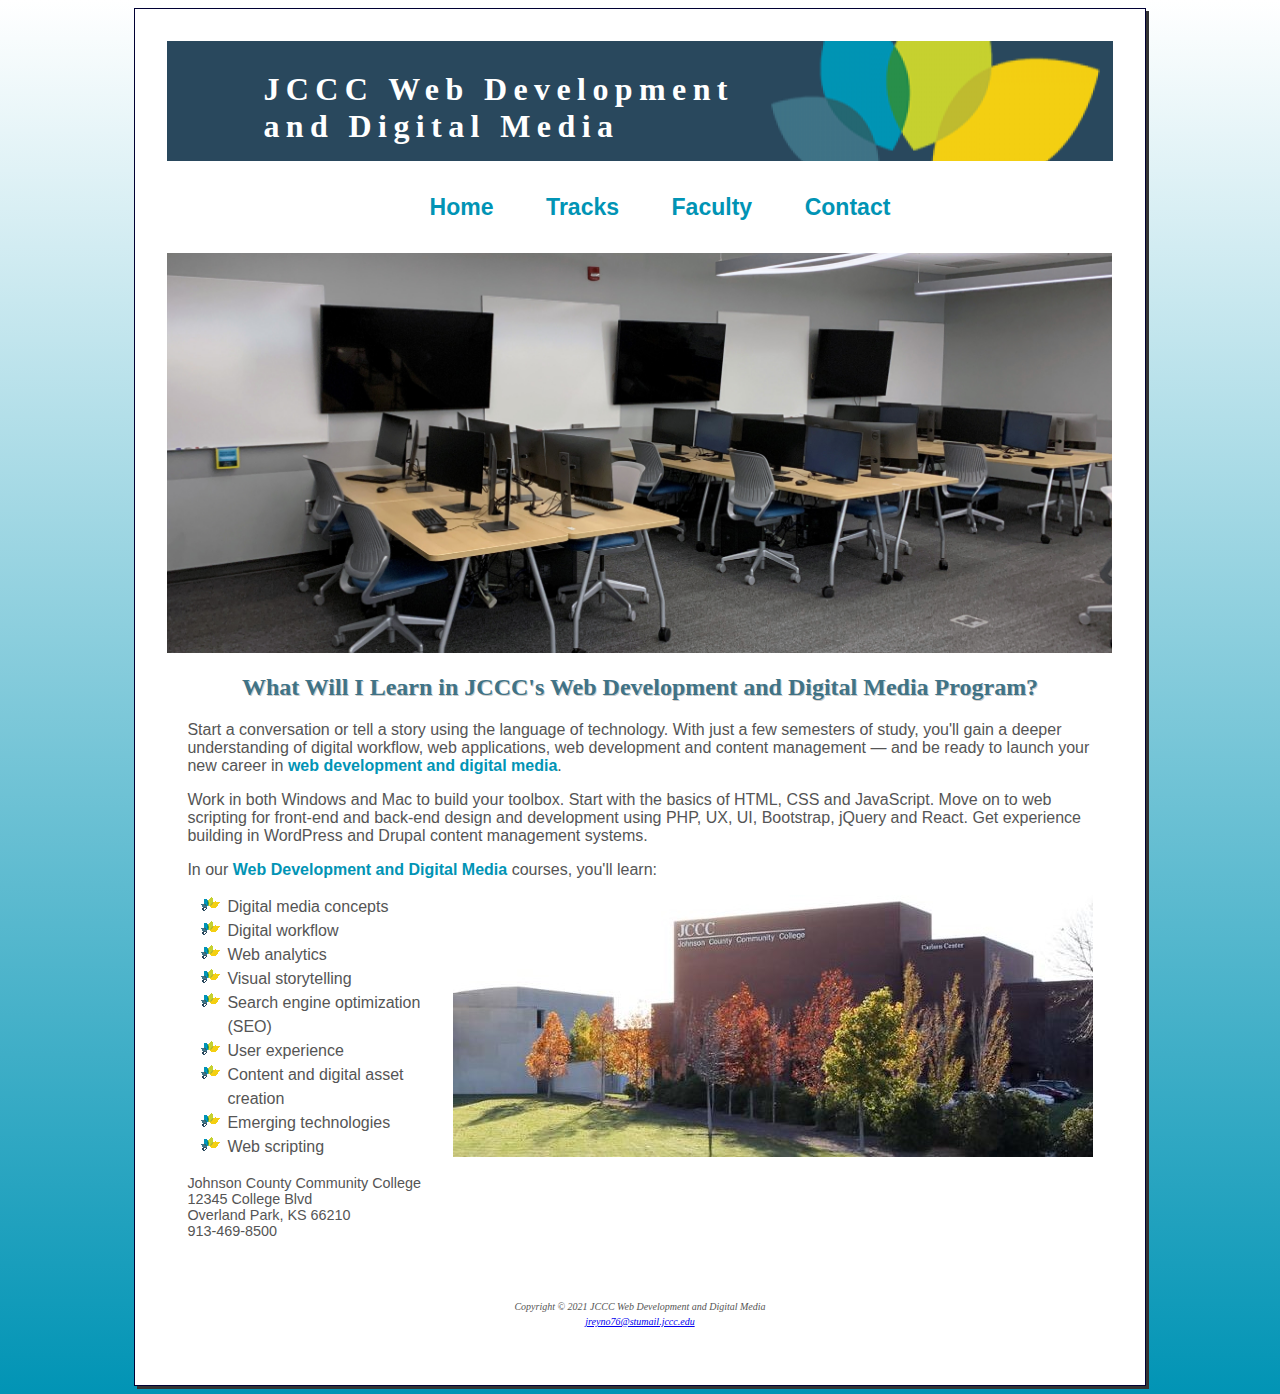
<file: JCCC/index.html>
<!DOCTYPE html>
<!--Jacob Reynolds 7/21/24 -->
<!--Ch10 Project Home Page -->
<html lang="en">
<head>
<title>JCCC Web Development and Digital Media</title>
<meta charset="utf-8">
<link rel="stylesheet" href="web.css">
</head>
<body>
  <div id="wrapper">
<header>
  <h1><a href="index.html">JCCC Web Development and Digital Media</a></h1>
</header>
<nav>
  <ul>
    <li><a href="index.html">Home</a></li>
    <li><a href="tracks.html">Tracks</a></li>
    <li><a href="faculty.html">Faculty</a></li>
    <li><a href="contact.html">Contact</a></li>
  </ul>
</nav>
<div id="homehero"></div>
<main>
<h2>What Will I Learn in JCCC's Web Development and Digital Media Program?</h2>
<p>Start a conversation or tell a story using the language of technology. With just a few semesters of study, you'll gain a deeper understanding of digital workflow, web applications, web development and content management — and be ready to launch your new career in <span class="web">web development and digital media</span>.</p>
<p>Work in both Windows and Mac to build your toolbox. Start with the basics of HTML, CSS and JavaScript. Move on to web scripting for front-end and back-end design and development using PHP, UX, UI, Bootstrap, jQuery and React. Get experience building in WordPress and Drupal content management systems.</p>
<p>In our <span class="web">Web Development and Digital Media</span> courses, you'll learn:</p>
<img src="jccc.jpg"alt="jccc">
<ul>
  <li>Digital media concepts</li>
  <li>Digital workflow</li>
  <li>Web analytics</li>
  <li>Visual storytelling</li>
  <li>Search engine optimization (SEO)</li>
  <li>User experience</li>
  <li>Content and digital asset creation</li>
  <li>Emerging technologies</li>
  <li>Web scripting</li>
</ul>
  <div id="contact">
  Johnson County Community College<br>
  12345 College Blvd<br>
  Overland Park, KS 66210<br>
  913-469-8500<br><br>
  </div>
</main>
<footer>
<i><small>Copyright &copy; 2021 JCCC Web Development and Digital Media<br>
<a href="mailto:jreyno76@stumail.jccc.edu">jreyno76@stumail.jccc.edu</a></small></i>
</footer>
</div>
</body>
</html>
</file>
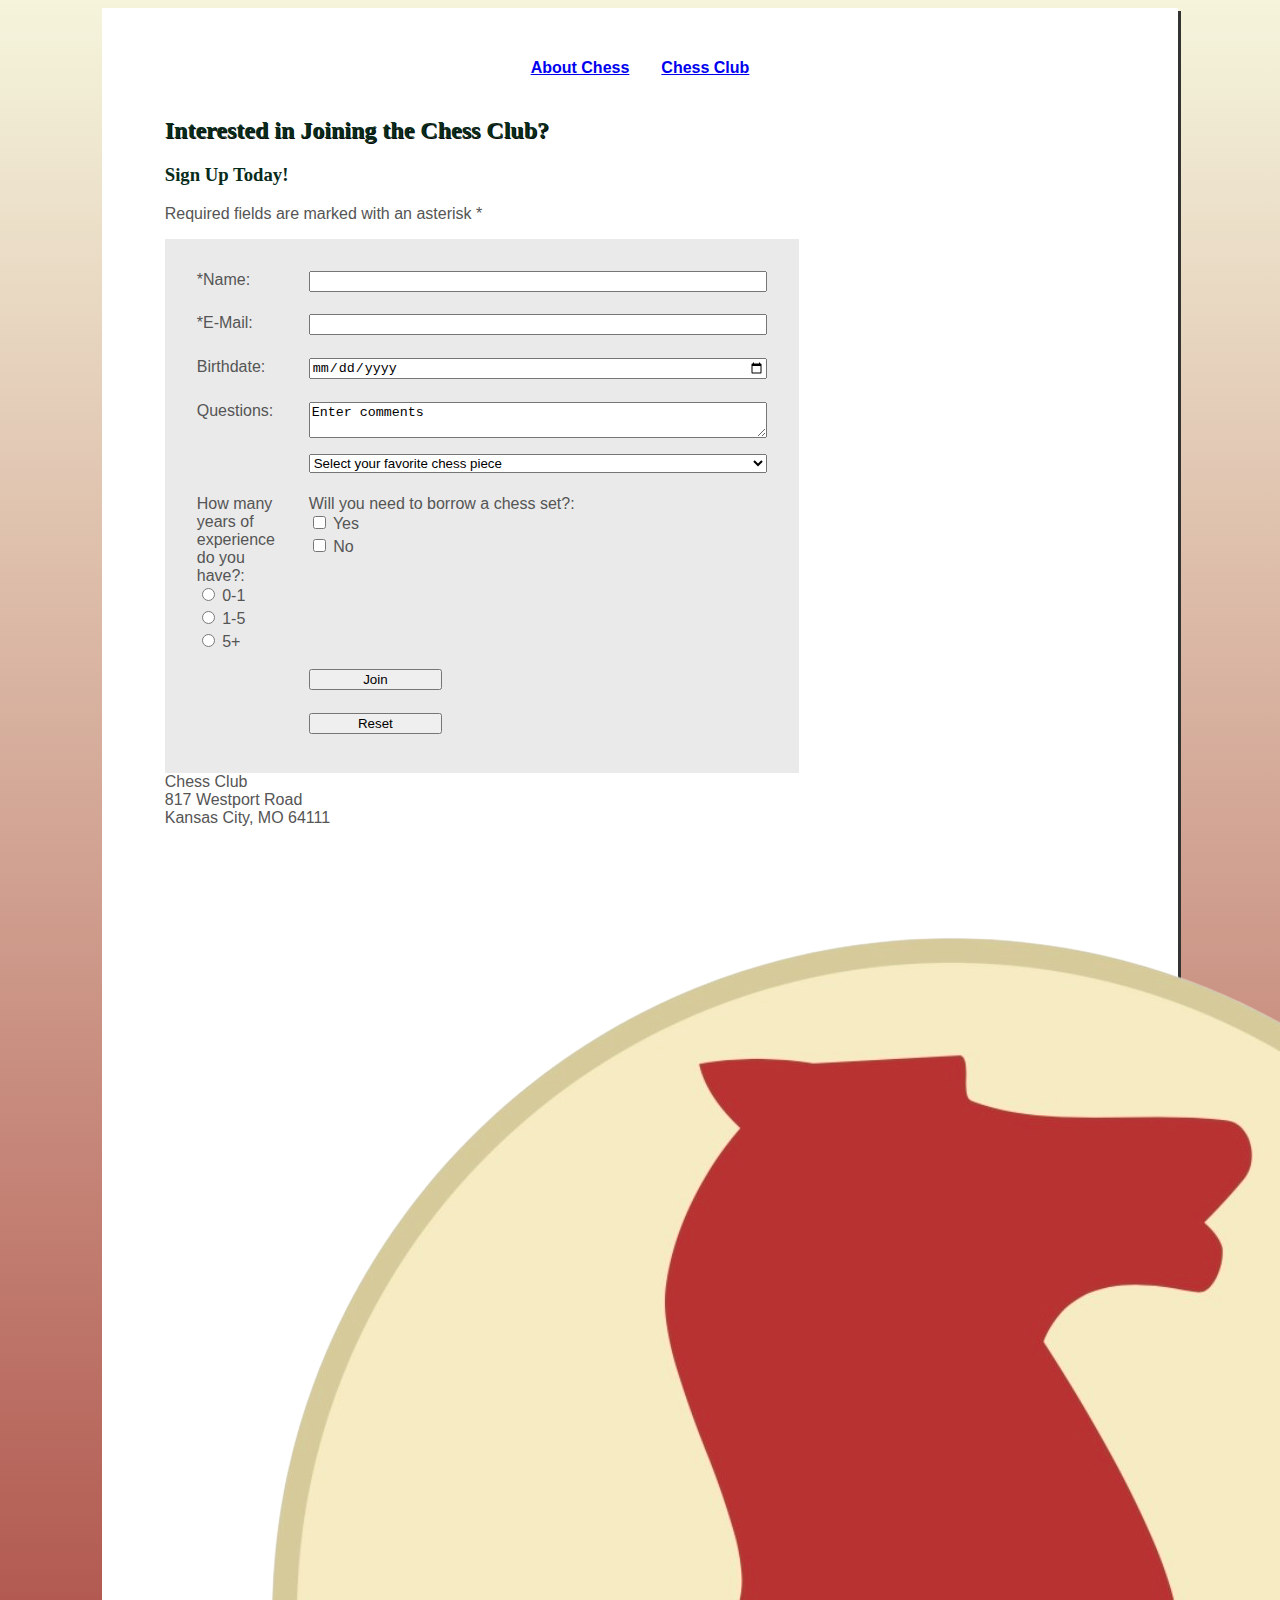
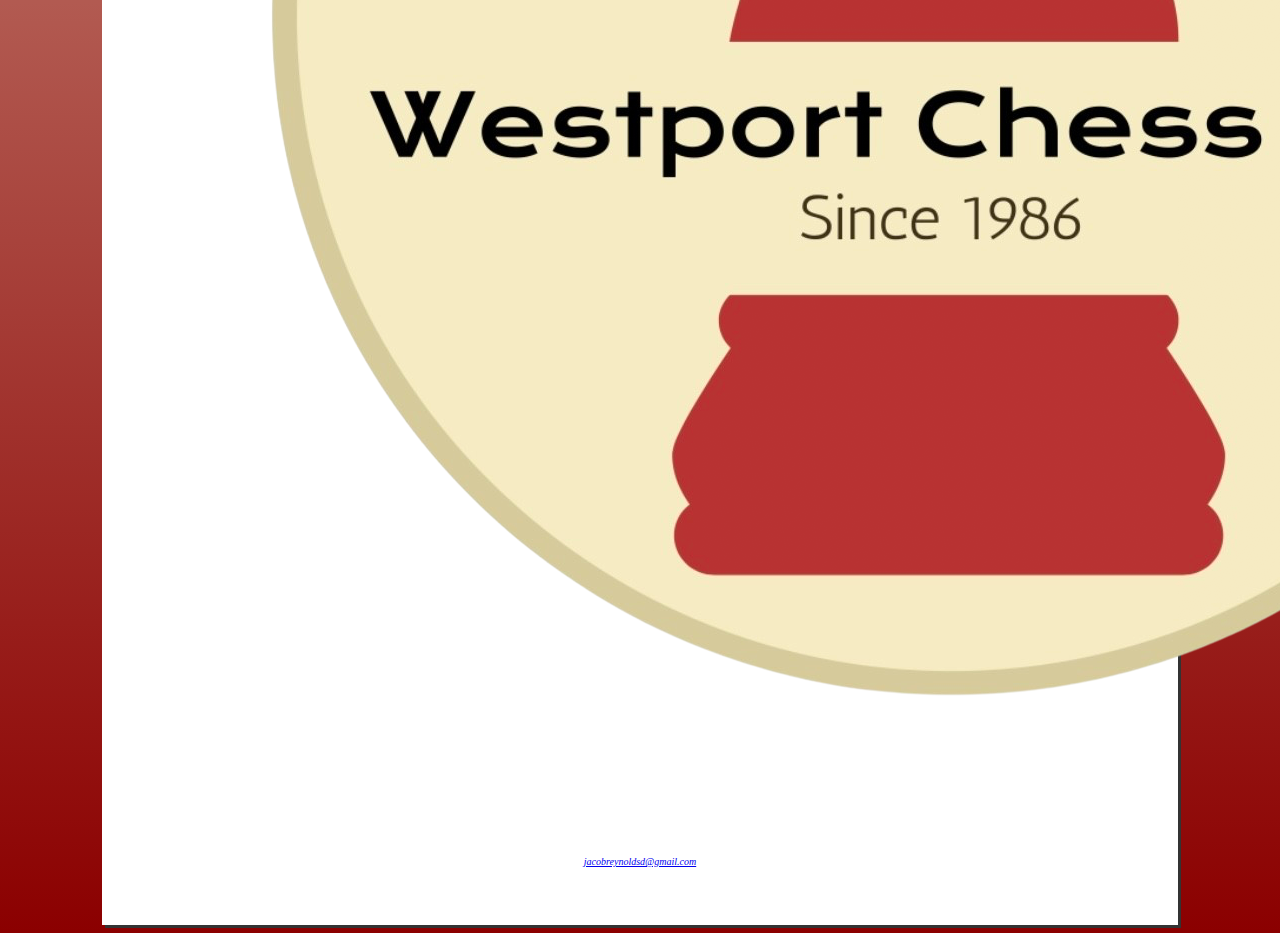
<file: Chess/Finalp2.html>
<!DOCTYPE html>
<!--Jacob Reynolds 7/21/24 -->
<!--Final Page 2 -->
<html lang="en">
<head>
    <meta charset="utf-8">
    <meta name="viewport" content="width=device-width, initial-scale=1, shrink-to-fit=no">
<title>Chess</title>
<meta charset="utf-8">
<link rel="stylesheet" href="styles.css">
</head>
<body>
  <div id="wrapper">
<nav>
<ul>
<li><a href="Finalp1.html">About Chess</a></li>
<li><a href="Finalp2.html">Chess Club</a></li>
</ul>
</nav>
<main>
<h2>Interested in Joining the Chess Club?</h2>
<h3>Sign Up Today!</h3>
<p>Required fields are marked with an asterisk *</p>
<form name="order" method="post" id="order" action="https://webdevbasics.net/scripts/demo.php">
    <label for="myName">*Name:</label>
    <input type="text" id="myName" name="myName" required> 

    <label for="myEmail">*E-Mail:</label>
    <input type="email" id="myEmail" name="myEmail" required>

    <label for="myBirthday">Birthdate:</label>
    <input type="date" id="myBirthday" name="myBirthday" required>
    
    <label for="cm">Questions:</label>
    <textarea name="cm" id="cm" cols="40" rows="2">Enter comments</textarea>

 
    <select size="1" name="favpiece" id="favpiece">
        <option>Select your favorite chess piece</option>
        <option value="King">King</option>
        <option value="Queen">Queen</option>
        <option value="Rook">Rook</option>
        <option value="Bishop">Bishop</option>
        <option value="Knight">Knight</option>
        <option value="Pawn">Pawn</option>
        
    </select>
  
    <div>
        How many years of experience do you have?:<br>
        <input type="radio" name="exp" id="exp0" value="0"> 0-1<br>
        <input type="radio" name="exp" id="exp1" value="1"> 1-5<br>
        <input type="radio" name="exp" id="exp5" value="5"> 5+<br>
      </div>
    
      <div>
        Will you need to borrow a chess set?: <br>
        <input type="checkbox" name="Yes" id="Yes" value="yes"> Yes<br>
        <input type="checkbox" name="No" id="No" value="yes"> No<br>
    </div>



    <input type="submit" value="Join">
    <input type="reset"  value="Reset">
</form>  
    
  <div id="contact">
  Chess Club<br>
  817 Westport Road<br>
  Kansas City, MO 64111<br>
  </div>
  <div class="image">
    <img src="westportchess.png" alt="westport chess club">
</div>

</main>
<footer>
    <i><small>
        <a href="mailto:jacobreynoldsd@gmail.com">jacobreynoldsd@gmail.com</a></small></i>
</footer>
</div>
</body>
</html>
</file>
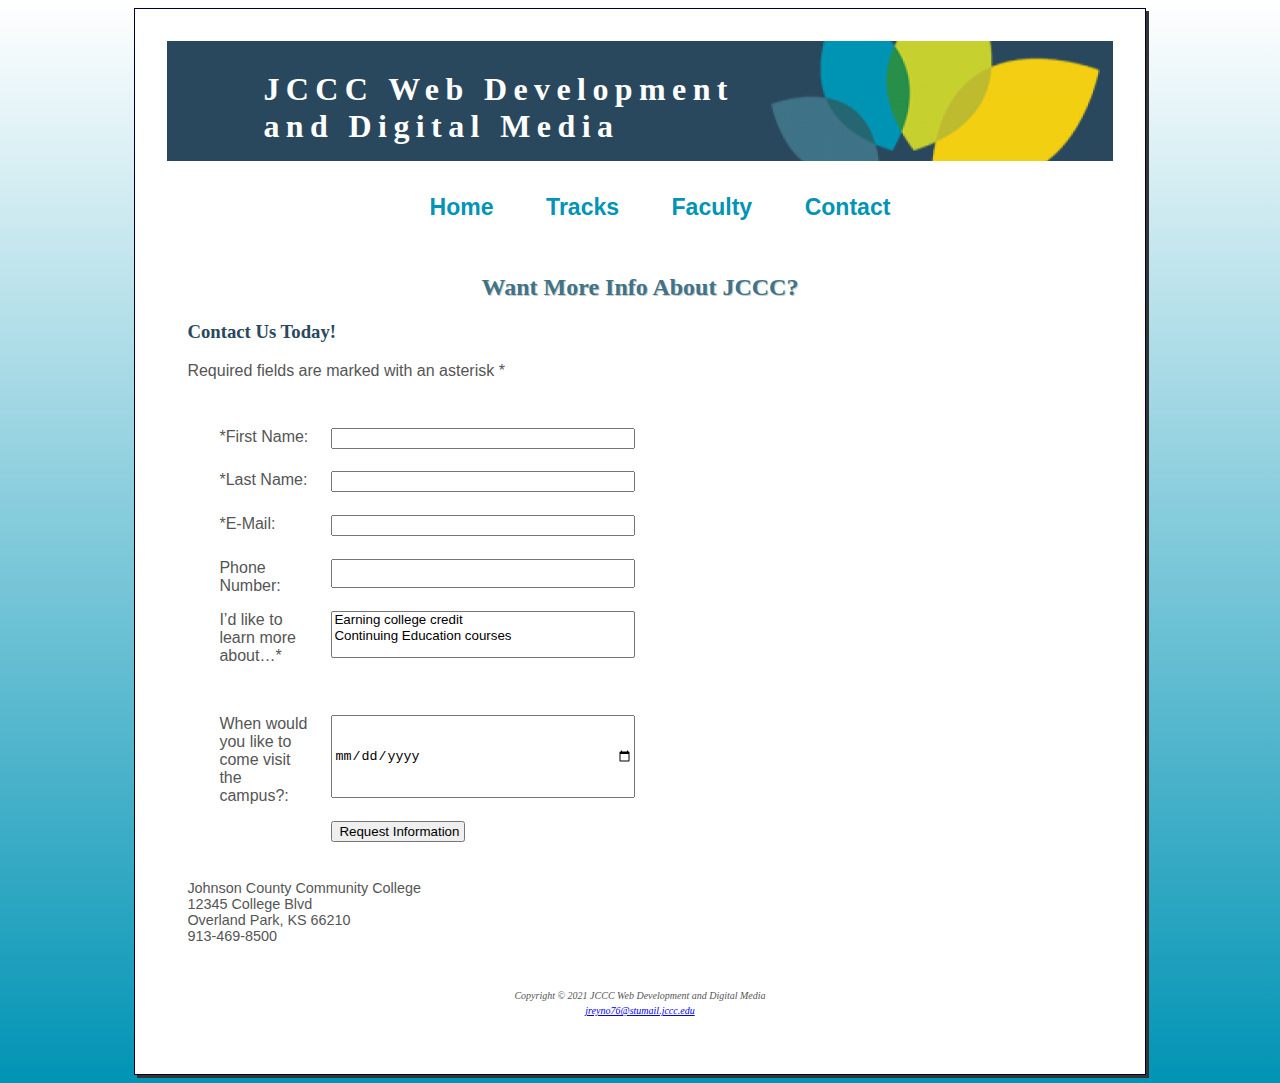
<file: JCCC/contact.html>
<!DOCTYPE html>
<!--Jacob Reynolds 7/21/24 -->
<!--Ch10 Project Contact Page -->
<html lang="en">
<head>
<title>JCCC Web Development and Digital Media :: Contact</title>
<meta charset="utf-8">
<link rel="stylesheet" href="web.css">
</head>
<body>
  <div id="wrapper">
<header>
  <h1><a href="index.html">JCCC Web Development and Digital Media</a></h1>
</header>
<nav>
  <ul>
    <li><a href="index.html">Home</a></li>
    <li><a href="tracks.html">Tracks</a></li>
    <li><a href="faculty.html">Faculty</a></li>
    <li><a href="contact.html">Contact</a></li>
  </ul>
</nav>
<main>
<h2>Want More Info About JCCC?</h2>
<h3>Contact Us Today!</h3>
<p>Required fields are marked with an asterisk *</p>
<form name="order" method="post" id="order" action="https://webdevbasics.net/scripts/demo.php">
    <label for="myFName">*First Name:</label>
    <input type="text" id="myFName" name="myFName" required>
   
    <label for="myLName">*Last Name:</label>
    <input type="text" id="myLName" name="myLName" required>

    <label for="myEmail">*E-Mail:</label>
    <input type="email" id="myEmail" name="myEmail" required>

    <label for="myPhone">Phone Number:</label>
    <input type="tel" id="myPhone" name="myPhone" maxlength="12">

    <label for="learn">I’d like to learn more about…*</label>
    <select id="learn" name="learn" multiple size="2">
    <option value="college_credit">Earning college credit</option>
    <option value="continuing_education">Continuing Education courses</option>
    </select><br>

    <label for="myVisit">When would you like to come visit the campus?:</label>
    <input type="date" id="myVisit" name="myVisit" required>

    <input type="submit" value="Request Information">
</form>
    
  <div id="contact">
  Johnson County Community College<br>
  12345 College Blvd<br>
  Overland Park, KS 66210<br>
  913-469-8500<br>
  </div>
</main>
<footer>
<i><small>Copyright &copy; 2021 JCCC Web Development and Digital Media<br>
<a href="mailto:jreyno76@stumail.jccc.edu">jreyno76@stumail.jccc.edu</a></small></i>
</footer>
</div>
</body>
</html>
</file>
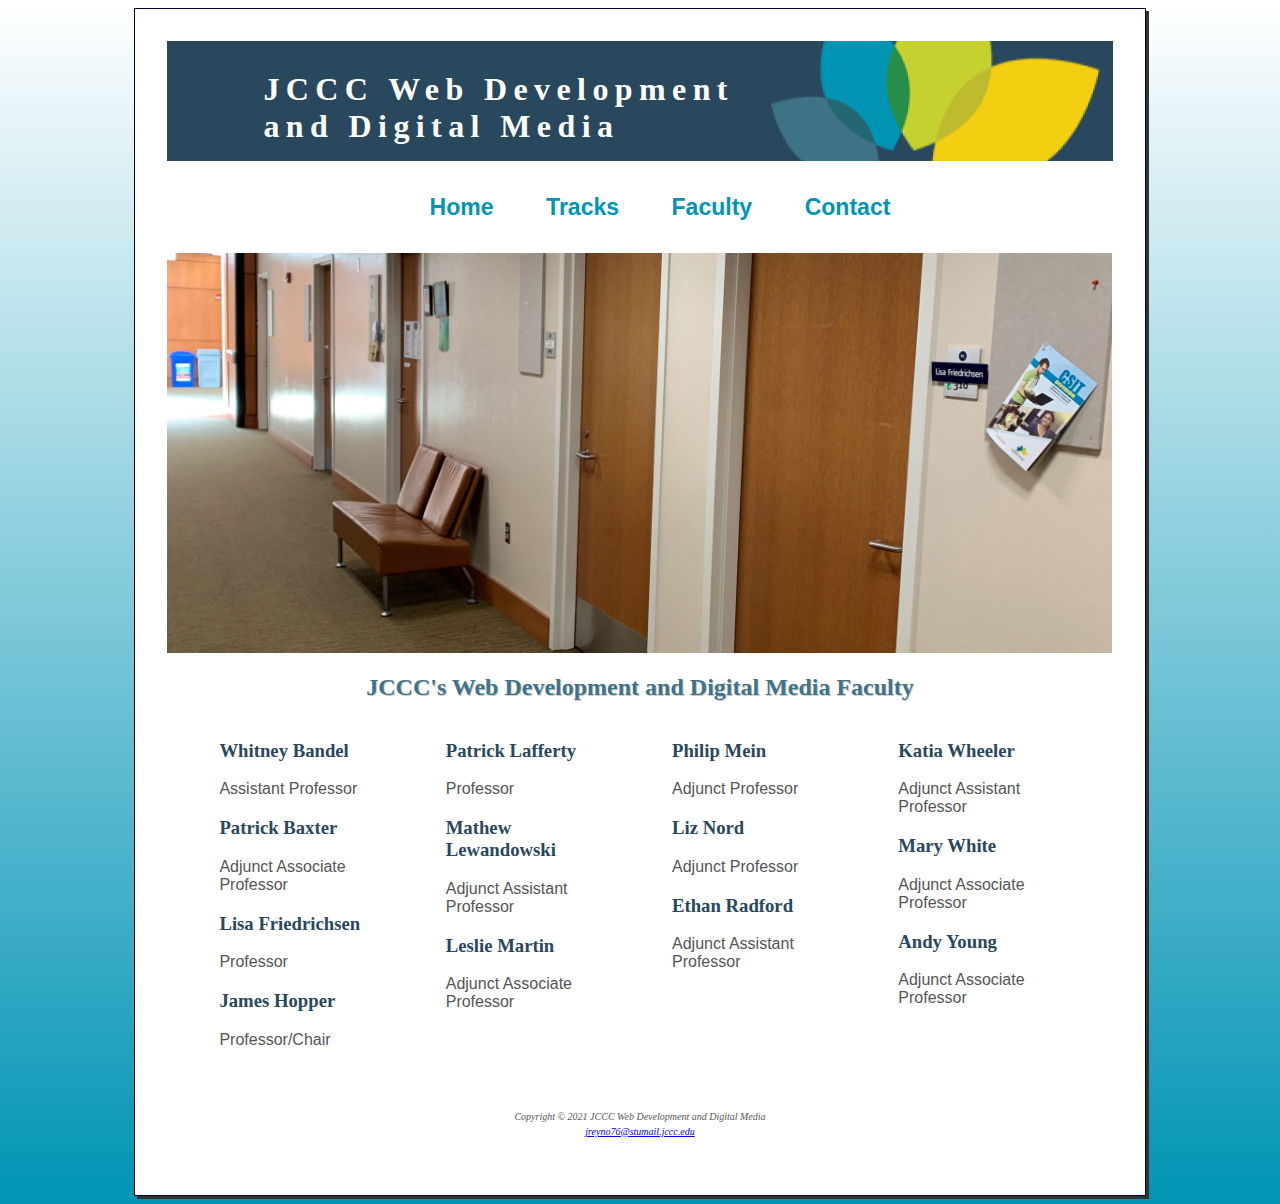
<file: JCCC/faculty.html>
<!DOCTYPE html>
<!--Jacob Reynolds 7/21/24 -->
<!--Ch10 Project Faculty Page -->
<html lang="en">
<head>
<title>JCCC Web Development and Digital Media: Faculty</title>
<meta charset="utf-8">
<link rel="stylesheet" href="web.css">
</head>
<body>
  <div id="wrapper">
<header>
  <h1><a href="index.html">JCCC Web Development and Digital Media</a></h1>
</header>
<nav>
  <ul>
    <li><a href="index.html">Home</a></li>
    <li><a href="tracks.html">Tracks</a></li>
    <li><a href="faculty.html">Faculty</a></li>
    <li><a href="contact.html">Contact</a></li>
  </ul>
</nav>
<div id="facultyhero"></div>
<main>
<h2>JCCC's Web Development and Digital Media Faculty</h2>

<section>
<h3>Whitney Bandel</h3>
<p>Assistant Professor</p>
<h3>Patrick Baxter</h3>
<p>Adjunct Associate Professor</p>
<h3>Lisa Friedrichsen</h3>
<p>Professor</p>
<h3>James Hopper</h3>
<p>Professor/Chair</p>
</section>

<section>
<h3>Patrick Lafferty</h3>
<p>Professor</p>
<h3>Mathew Lewandowski</h3>
<p>Adjunct Assistant Professor</p>
<h3>Leslie Martin</h3>
<p>Adjunct Associate Professor</p>
</section>

<section>
<h3>Philip Mein</h3>
<p>Adjunct Professor</p>
<h3>Liz Nord</h3>
<p>Adjunct Professor</p>
<h3>Ethan Radford</h3>
<p>Adjunct Assistant Professor</p>
</section>

<section>
<h3>Katia Wheeler</h3>
<p>Adjunct Assistant Professor</p>
<h3>Mary White</h3>
<p>Adjunct Associate Professor</p>
<h3>Andy Young</h3>
<p>Adjunct Associate Professor</p>
</section>

</main>
<footer>
  <i><small>Copyright &copy; 2021 JCCC Web Development and Digital Media<br>
  <a href="mailto:jreyno76@stumail.jccc.edu">jreyno76@stumail.jccc.edu</a></small></i>
  </footer>
</div>
</body>
</html>
</file>
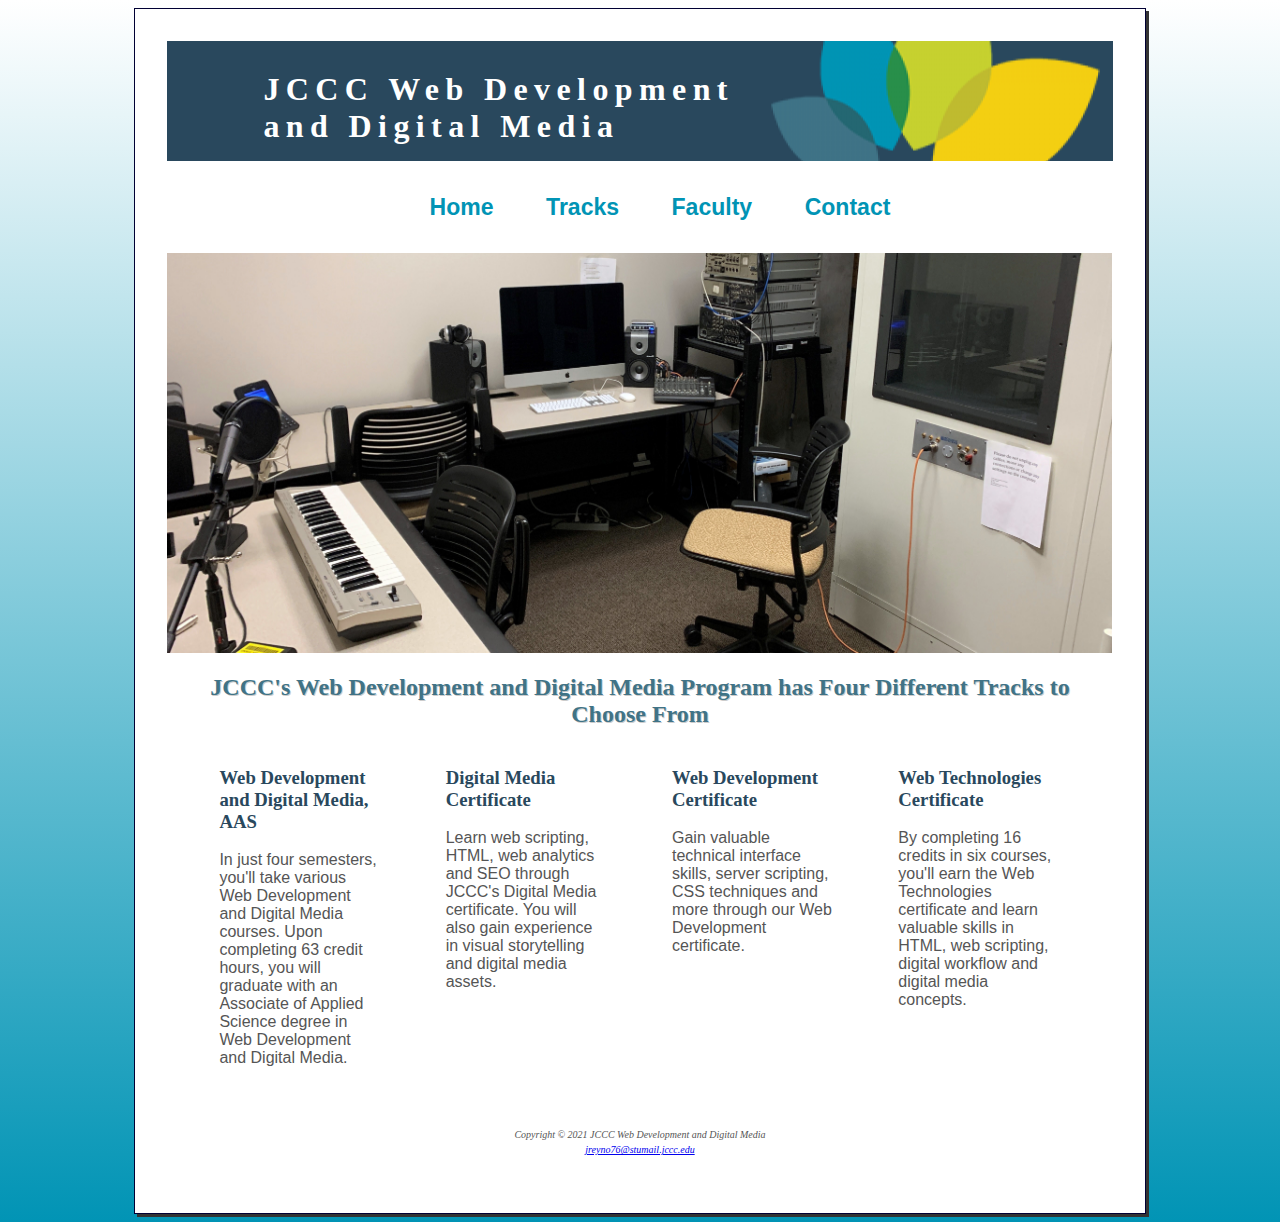
<file: JCCC/tracks.html>
<!DOCTYPE html>
<!--Jacob Reynolds 7/21/24 -->
<!--Ch10 Project Tracks Page -->
<html lang="en">
<head>
<title>JCCC Web Development and Digital Media: Tracks</title>
<meta charset="utf-8">
<link rel="stylesheet" href="web.css">
</head>
<body>
  <div id="wrapper">
<header>
  <h1><a href="index.html">JCCC Web Development and Digital Media</a></h1>
</header>
<nav>
  <ul>
    <li><a href="index.html">Home</a></li>
    <li><a href="tracks.html">Tracks</a></li>
    <li><a href="faculty.html">Faculty</a></li>
    <li><a href="contact.html">Contact</a></li>
  </ul>
</nav>
<div id="trackshero"></div>
<main>
<h2>JCCC's Web Development and Digital Media Program has Four Different Tracks to Choose From</h2>
<section>
<h3><strong>Web Development and Digital Media, AAS</strong></h3>
    <p> In just four semesters, you'll take various Web Development and Digital Media courses. Upon completing 63 credit hours, you will graduate with an Associate of Applied Science degree in Web Development and Digital Media.</p>
</section>
<section>
<h3><strong>Digital Media Certificate</strong></h3>
    <p>Learn web scripting, HTML, web analytics and SEO through JCCC's Digital Media certificate. You will also gain experience in visual storytelling and digital media assets.</p>
</section>
<section>
<h3><strong>Web Development Certificate</strong></h3>
    <p>Gain valuable technical interface skills, server scripting, CSS techniques and more through our Web Development certificate.</p>
</section>
<section>
<h3><strong>Web Technologies Certificate</strong></h3>
    <p>By completing 16 credits in six courses, you'll earn the Web Technologies certificate and learn valuable skills in HTML, web scripting, digital workflow and digital media concepts.</p>
</section>
</main>
<footer>
  <i><small>Copyright &copy; 2021 JCCC Web Development and Digital Media<br>
  <a href="mailto:jreyno76@stumail.jccc.edu">jreyno76@stumail.jccc.edu</a></small></i>
  </footer>
  </div>
</body>
</html>
</file>
<file: JCCC/web.css>
/* Jacob Reynolds 7/21 /24 */
/* Ch10 Project CSS */

* { box-sizing: border-box; }

body {  background-color: #0194b5;
        background-image: linear-gradient(to
        bottom, #FFFFFF, #0194b5);
        background-repeat: no-repeat;
	  color: #555555; 
        font-family: Arial, Helvetica, sans-serif;
}
#wrapper { background-color: #FFFFFF;
           padding: 2em;
           margin-left: auto; margin-right: auto;
           width: 80%;
           min-width: 960px;
           max-width: 2048px;
           box-shadow: 3px 3px #333333;
           border-width: 1px;
           border-style: solid;
           border-color: #000033;
       }

header { height: 120px;
         background-color: #29485d;
         color: #FFFFFF;
         background-image: url(logo.png);
         background-position: right;
         background-repeat: no-repeat;
         text-align: left;
         padding-top: 30px;
}
header a { text-decoration: none;
           color: white;}
header :link{text-decoration: none;
             text-color: white;}
header :visited{  text-color: white;}
header :hover{ text-color: #c6d02f;}

nav { background-color: #FFFFFF;
      font-weight: bold;
      text-align: center;
      padding: 1.5em;
      font-size: 120%; }

nav ul { list-style: none;
         margin: 0;
         font-size: 1.2em; }
          
nav li { display: inline;
         padding: 1em;}

nav a {text-decoration: none;}
nav a:link { color: #0194b5;}
          
nav a:visited { color: #29485d;}
          
nav a:hover { color: #c6d02f;}

main { background-color: white; 
       padding: 1px 20px 20px;
       display: block;
       overflow: auto; }

h1  { margin-bottom: 0;  
      margin-top: 0;
      margin-right: 35%;
      margin-left: 3em;
      font-family: Georgia, "Times New Roman", serif;
      font-size: 2em;
      letter-spacing: 0.2em;}

h2  { color: #407386; 
      font-family: Georgia, "Times New Roman", serif;
      text-shadow: 1px 1px #CCCCCC;
      text-align: center; }

section {float: left;
         width: 25%;
         padding-left: 2em;
         padding-right: 2em;}

main img {float: right;}

h3 { color: #29485d;
     font-family: Georgia, "Times New Roman", serif; }

main ul { list-style-image: url(marker.gif);}
li { line-height: 1.5;}
dt  { color: #0194b5; }
footer { font-size: 75%;
         font-style: italic;
         text-align: center;
         font-family: Georgia, "Times New Roman", serif; 
         padding: 2em;}
.web { color: #0194b5; 
       font-weight: bold; }
#homehero { height: 400px;
            background-image: url('homehero.jpg');
            background-size: 100% 100%;
            background-repeat: no-repeat;} 
#trackshero{ height: 400px;
             background-image: url('trackshero.jpg');
             background-size: 100% 100%;
             background-repeat: no-repeat;}
#facultyhero{ height: 400px;
              background-image: url('facultyhero.jpg');
              background-size: 100% 100%;
              background-repeat: no-repeat;}
#contact { font-size: 90%; }

/* Grid layout for form */
form { display: grid;
       grid-template-rows: auto;
       grid-template-columns: 6em 1fr;
       gap: 1em;
       width: 60%;
       max-width: 30em;
       padding: 2em;
       
  }
  
  /* Label elements in the first column */
  form label {
      grid-column: 1;
      display: block;
  }
  
  /* Input and select elements in the second column */
  form input,
  form select {
      grid-column: 2;
      margin-bottom: 0.5em;
  }
  
  /* Attribute selector for submit button */
  [type="submit"] {
      grid-column: 2;
      width: 10em;
  }
</file>
<file: Chess/styles.css>
/* Jacob Reynolds 7/21/24 */
/* Final CSS Sheet */


/* Body Style */

body {
    background-color: #fdfdfd;
    background-image: linear-gradient(to bottom, #F5F5DC, #8B0000);
    background-repeat: no-repeat;
    color: #555555;
    font-family: Arial, Helvetica, sans-serif;
}

/* Wrapper Style */

#wrapper { background-color: #FFFFFF;
           padding: 2em;
           margin-left: auto; margin-right: auto;
           width: 80%;
           min-width: 50%;
           max-width: 90%;
           box-shadow: 3px 3px #333333;}

 /* Header Style */ 

header { background-image: url(chess.png);
         background-color: rgba(41, 72, 93, 0.3);
         background-position: center;
         background-repeat: repeat-x;
         background-size: auto 100%;
         color: #006658;
         line-height: 100%;
         text-align: center;
         padding-top: 3%;
}

/* Navigation Style */

nav { background-color: #FFFFFF;
      font-weight: bold;
      text-align: center;
      padding: 1em; }


nav ul {list-style: none; 
        margin: 0; 
        padding: 0; 
        display: flex;
        justify-content: center;
      }
nav li { margin: 0 1em; /* Space between items */
      }
/* Main Style */

main { padding: 1px 3% 3%;
       display: block; }
 
/* Header Styles */

h1  { margin-bottom: 0;  
      margin-top: 6%;
      font-family: Georgia, "Times New Roman", serif;}
h2  { color: #082b1a; 
      font-family: Georgia, "Times New Roman", serif;
      text-shadow: 1px 1px #0c0b0b; }
h3 { color: #082b1a;
     font-family: Georgia, "Times New Roman", serif; }

/* List Styles */

ul { list-style-image: url(marker.gif);}
li { line-height: 1.5;}

/* Footer Style */

footer { font-size: 75%;
         font-style: italic;
         text-align: center;
         font-family: Georgia, "Times New Roman", serif; 
         padding: 2em;}

         .image {
            max-width: 100%; /* Limits the width of the image */
            height: auto; /* Maintains the aspect ratio of the image */
            width: 200px;
        }
             

form { display: grid;
       grid-template-rows: auto;
       grid-template-columns: 6em 1fr;
       gap: 1em;
       background-color: #EAEAEA;
       font-family: Arial, sans-serif;
       width: 60%; min-width: 20em;
       padding: 2em; }

/* Label elements in the first column */


form label {
    grid-column: 1;
    display: block;
 }
 
 /* Input and select elements in the second column */
 form input,
 form select {
    grid-column: 2;
    margin-bottom: 0.5em;
 }
 
 /* Attribute selector for submit button */
 [type="submit"] {
    grid-column: 2;
    width: 10em;
 }
 /* Attribute selector for reset button */
 [type="reset"] {
    grid-column: 2;
    width: 10em;
 }
 @media screen and (min-width: 640px){ .flex-container { display: flex;
 }    
}
</file>
